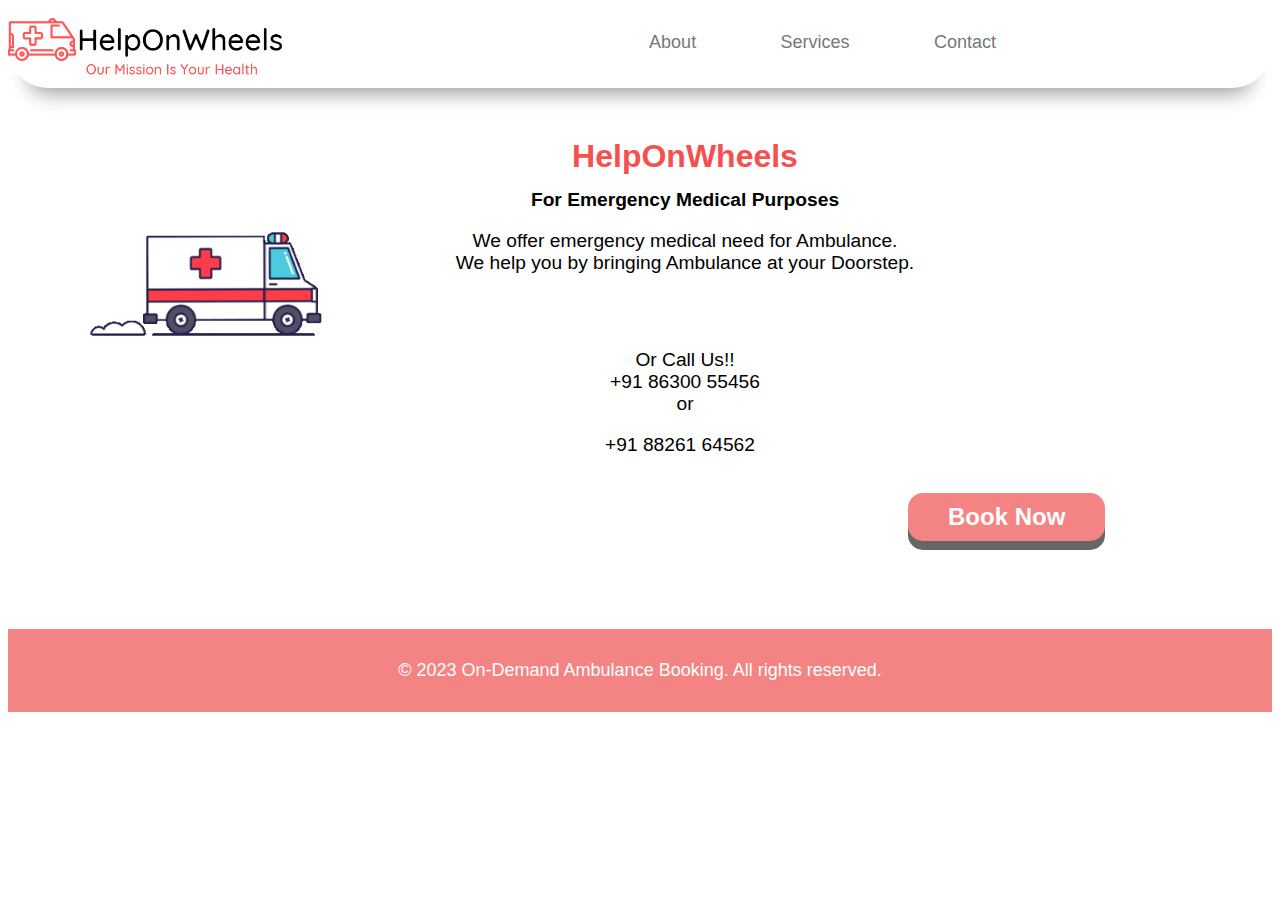
<file: index.html>
<!DOCTYPE html>
<html lang="en" dir="ltr">

<head>
  <meta charset="utf-8">
  <link rel="stylesheet" href="styles.css">
  <title>HelpOnWheels</title>
  <link rel="icon" type="text/css" href="/css/ambu.ico">

</head>

<body>
  <div>
    <div class="container">
      <nav>
        <img src="am2.png" alt="Smiley face" width="275" height="57">
          <ul>
            <a href="about.html"><li style="margin-left: 27.5%;">About</li></a>
            <a href="services.html"><li>Services</li></a>
            <a href="contact.html"><li>Contact</li></a>
          </ul>
      </nav>
    </div>
    <br><br><div>
    <img src="giphy.gif" width="400" height="300"></div>
    
      <div>
      <p>
      <h1 id="h1" style="text-align: center; margin-right: 300px;">HelpOnWheels</h1>
      <p style="text-align: center; margin-right: 300px; font-size: larger;"><b>For Emergency Medical Purposes</b></p>
      <p style="text-align: center; margin-right: 300px; font-family: 'Segoe UI', Tahoma, Geneva, Verdana, sans-serif; font-size: larger;">We offer emergency medical need for Ambulance.<br>We help you by bringing Ambulance at your Doorstep.</p><br><br>
      <p style="text-align: center; margin-right: 300px; font-family: 'Segoe UI', Tahoma, Geneva, Verdana, sans-serif; font-size: larger;">Or Call Us!!<br>+91 86300 55456<br> or</p>
      <p style="text-align: center; margin-right: -80px; font-family: 'Segoe UI', Tahoma, Geneva, Verdana, sans-serif; font-size: larger;">+91 88261 64562</p>
      </p><br></div>
      <div style="margin-left: 900px">
      <a href="Booking.html"><button class="button" style="align-items: center; margin-left: 100x;"><b>Book Now</b></button></a>
      </div>
      <br><br><br>
      <div>
        <br>
        
        </p>
      </div>

     <!-- <div class="box">
        <center>
          <b>We cater with all types of ambulances, whichever you prefer.
          Be it the Bike Ambulances.
          Or the Air Ambulance, we got you covered.
          We allow customers to quickly and easily book an ambulance in emergency situations. With just a few clicks on this website, customers can request an ambulance</b>
          </center>
      </div>-->
      <footer class="aboutfooter">
        <p class="ab">&copy; 2023 On-Demand Ambulance Booking. All rights reserved.</p>
      </footer>
    
  </div>
</body>
</html>
</file>
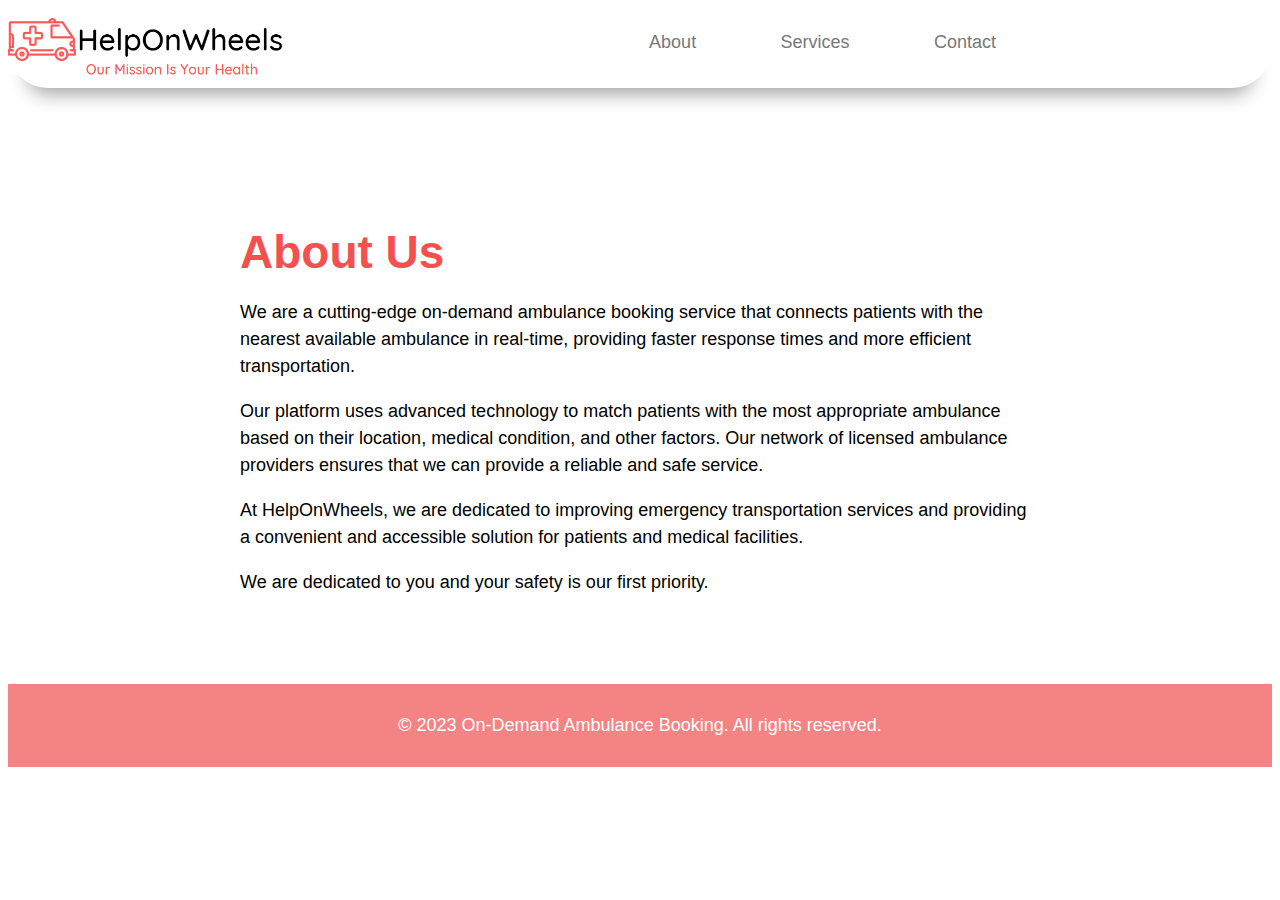
<file: about.html>
<!DOCTYPE html>
<html lang="en" dir="ltr">
  <head>
    <meta charset="utf-8">
    <title>About Us</title>
    <link rel="icon" type="text/css" href="/css/ambu.ico">
    <link rel="stylesheet" href="styles.css"
    </head>
<body>
  <div>
    <div class="container">
      <nav>
        <a href="index.html"><img src="am2.png" alt="Smiley face" width="275" height="57" id="myimg"></a>
         <ul>
            <a href="about.html"><li style="margin-left: 27.5%;">About</li></a>
            <a href="services.html"><li>Services</li></a>
            <a href="contact.html"><li>Contact</li></a>
          </ul>
        </nav>
      </div> 
    </div>
  <br><br>
  
  <main class="aboutmain">
      <h1 class="aboutus">About Us</h1>
      <p class="ab">We are a cutting-edge on-demand ambulance booking service that connects patients with the nearest available ambulance in real-time, providing faster response times and more efficient transportation.</p>
      <p class="ab">Our platform uses advanced technology to match patients with the most appropriate ambulance based on their location, medical condition, and other factors. Our network of licensed ambulance providers ensures that we can provide a reliable and safe service.</p>
      <p class="ab">At HelpOnWheels, we are dedicated to improving emergency transportation services and providing a convenient and accessible solution for patients and medical facilities.</p>
      <p class="ab">We are dedicated to you and your safety is our first priority.</p>
    </main>
    
    <footer class="aboutfooter">
      <p class="ab">&copy; 2023 On-Demand Ambulance Booking. All rights reserved.</p>
    </footer>
  
  </body>
</file>
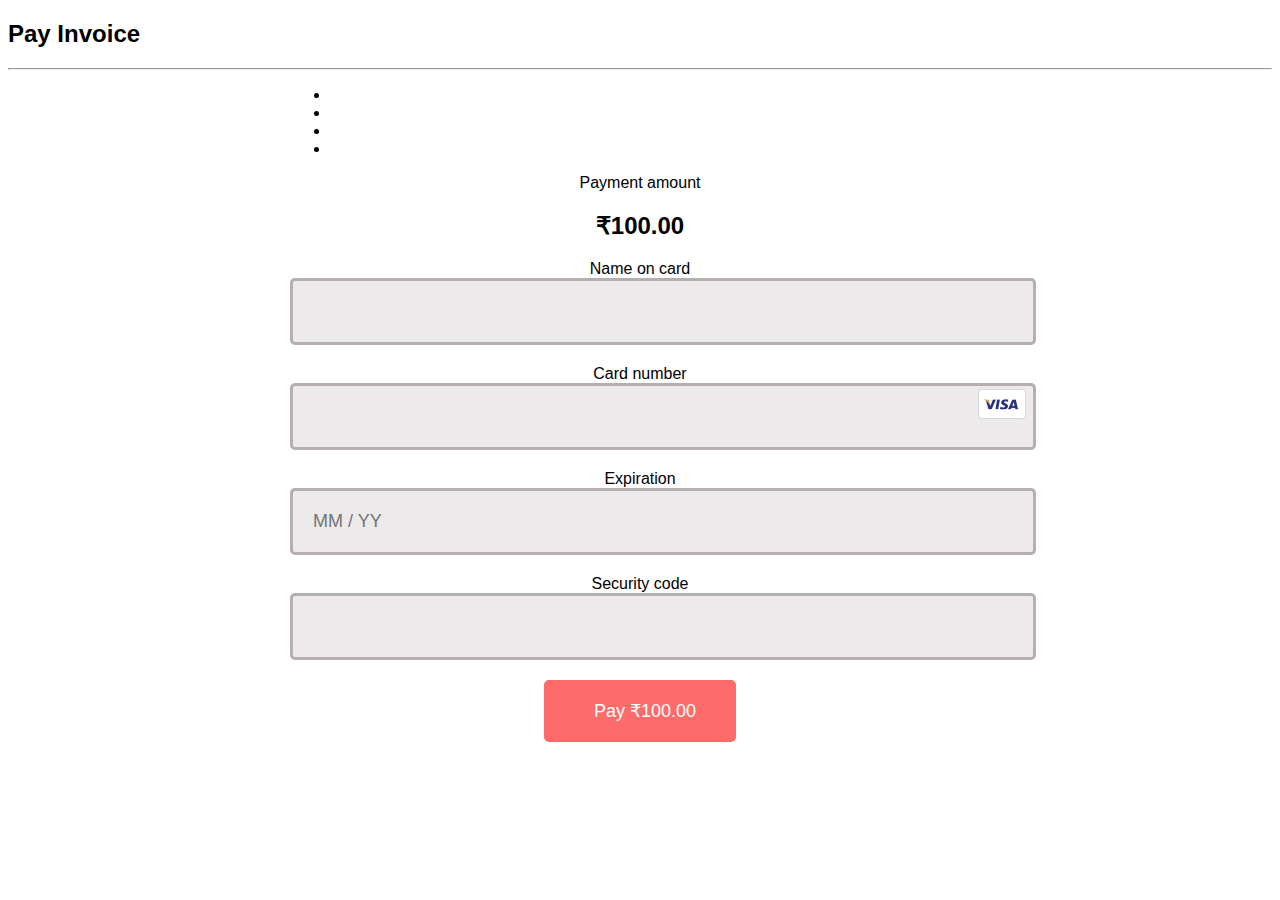
<file: payment.html>
<!doctype html>
<html lang="en" data-bs-theme="auto">
<head>
    <link href="https://cdn.jsdelivr.net/npm/bootstrap@5.3.0-alpha3/dist/css/bootstrap.min.css" rel="stylesheet" integrity="sha384-KK94CHFLLe+nY2dmCWGMq91rCGa5gtU4mk92HdvYe+M/SXH301p5ILy+dN9+nJOZ" crossorigin="anonymous">
    <link href="styles.css" rel="stylesheet">
    <link href="script.js" rel="stylesheet">
    <title>Payments Gateway</title>
</head>

<div class="container py-3">
    <div class="row">
        <div class="col-12 col-sm-8 col-md-6 mx-auto">
            <div id="pay-invoice" class="card">
                <div class="card-body">
                    <div class="card-title">
                        <h2 class="text-center">Pay Invoice</h2>
                    </div>
                    <hr>
                    <form action="" method="post" novalidate="novalidate">
                        <input type="hidden" id="x_first_name" name="x_first_name" value="">
                        <input type="hidden" id="x_last_name" name="x_last_name" value="">
                        <input type="hidden" id="x_card_num" name="x_card_num" value="">
                        <input type="hidden" id="x_exp_date" name="x_exp_date" value="">
                        <div class="form-group text-center">
                            <ul class="list-inline">
                                <li class="list-inline-item"><i class="text-muted fa fa-cc-visa fa-2x"></i></li>
                                <li class="list-inline-item"><i class="fa fa-cc-mastercard fa-2x"></i></li>
                                <li class="list-inline-item"><i class="fa fa-cc-amex fa-2x"></i></li>
                                <li class="list-inline-item"><i class="fa fa-cc-discover fa-2x"></i></li>
                            </ul>
                        </div>
                        <div class="form-group">
                            <label>Payment amount</label>
                            <h2>₹100.00</h2>
                        </div>
                        <div class="form-group has-success">
                            <label for="cc-name" class="control-label">Name on card</label>
                            <input id="cc-name" name="cc-name" type="text" class="form-control cc-name valid" data-val="true" data-val-required="Please enter the name on card" autocomplete="cc-name" aria-required="true" aria-invalid="false" aria-describedby="cc-name-error">
                            <span class="help-block field-validation-valid" data-valmsg-for="cc-name" data-valmsg-replace="true"></span>
                        </div>
                        <div class="form-group">
                            <label for="cc-number" class="control-label">Card number</label>
                            <input id="cc-number" name="cc-number" type="tel" class="form-control cc-number identified visa" value="" data-val="true" data-val-required="Please enter the card number" data-val-cc-number="Please enter a valid card number" autocomplete="cc-number">
                            <span class="help-block" data-valmsg-for="cc-number" data-valmsg-replace="true"></span>
                        </div>
                        <div class="row">
                            <div class="col-6">
                                <div class="form-group">
                                    <label for="cc-exp" class="control-label">Expiration</label>
                                    <input id="cc-exp" name="cc-exp" type="tel" class="form-control cc-exp" value="" data-val="true" data-val-required="Please enter the card expiration" data-val-cc-exp="Please enter a valid month and year" placeholder="MM / YY" autocomplete="cc-exp">
                                    <span class="help-block" data-valmsg-for="cc-exp" data-valmsg-replace="true"></span>
                                </div>
                            </div>
                            <div class="col-6">
                                <label for="x_card_code" class="control-label">Security code</label>
                                <div class="input-group">
                                    <input id="x_card_code" name="x_card_code" type="tel" class="form-control cc-cvc" value="" data-val="true" data-val-required="Please enter the security code" data-val-cc-cvc="Please enter a valid security code" autocomplete="off">
                                    <div class="input-group-addon">
                                        <span class="fa fa-question-circle fa-lg" data-toggle="popover" data-container="body" data-html="true" data-title="Security Code" 
                                        data-content="<div class='text-center one-card'>The 3 digit code on back of the card..<div class='visa-mc-cvc-preview'></div></div>"
                                        data-trigger="hover"></span>
                                    </div>
                                </div>
                            </div>
                        </div>
                        <div>
                            <a href="loading.html">
                            <button id="payment-button" type="submit" class="btn btn-lg btn-success btn-block">
                                <i class="fa fa-lock fa-lg"></i>&nbsp;
                                <span id="payment-button-amount">Pay ₹100.00</span>
                                <span id="payment-button-sending" style="display:none;">Sending…</span>
                            </button>
                            </a>
                        </div>
                    </form>
                </div>
            </div>
        </div>
    </div>
</div>
</html>
</file>
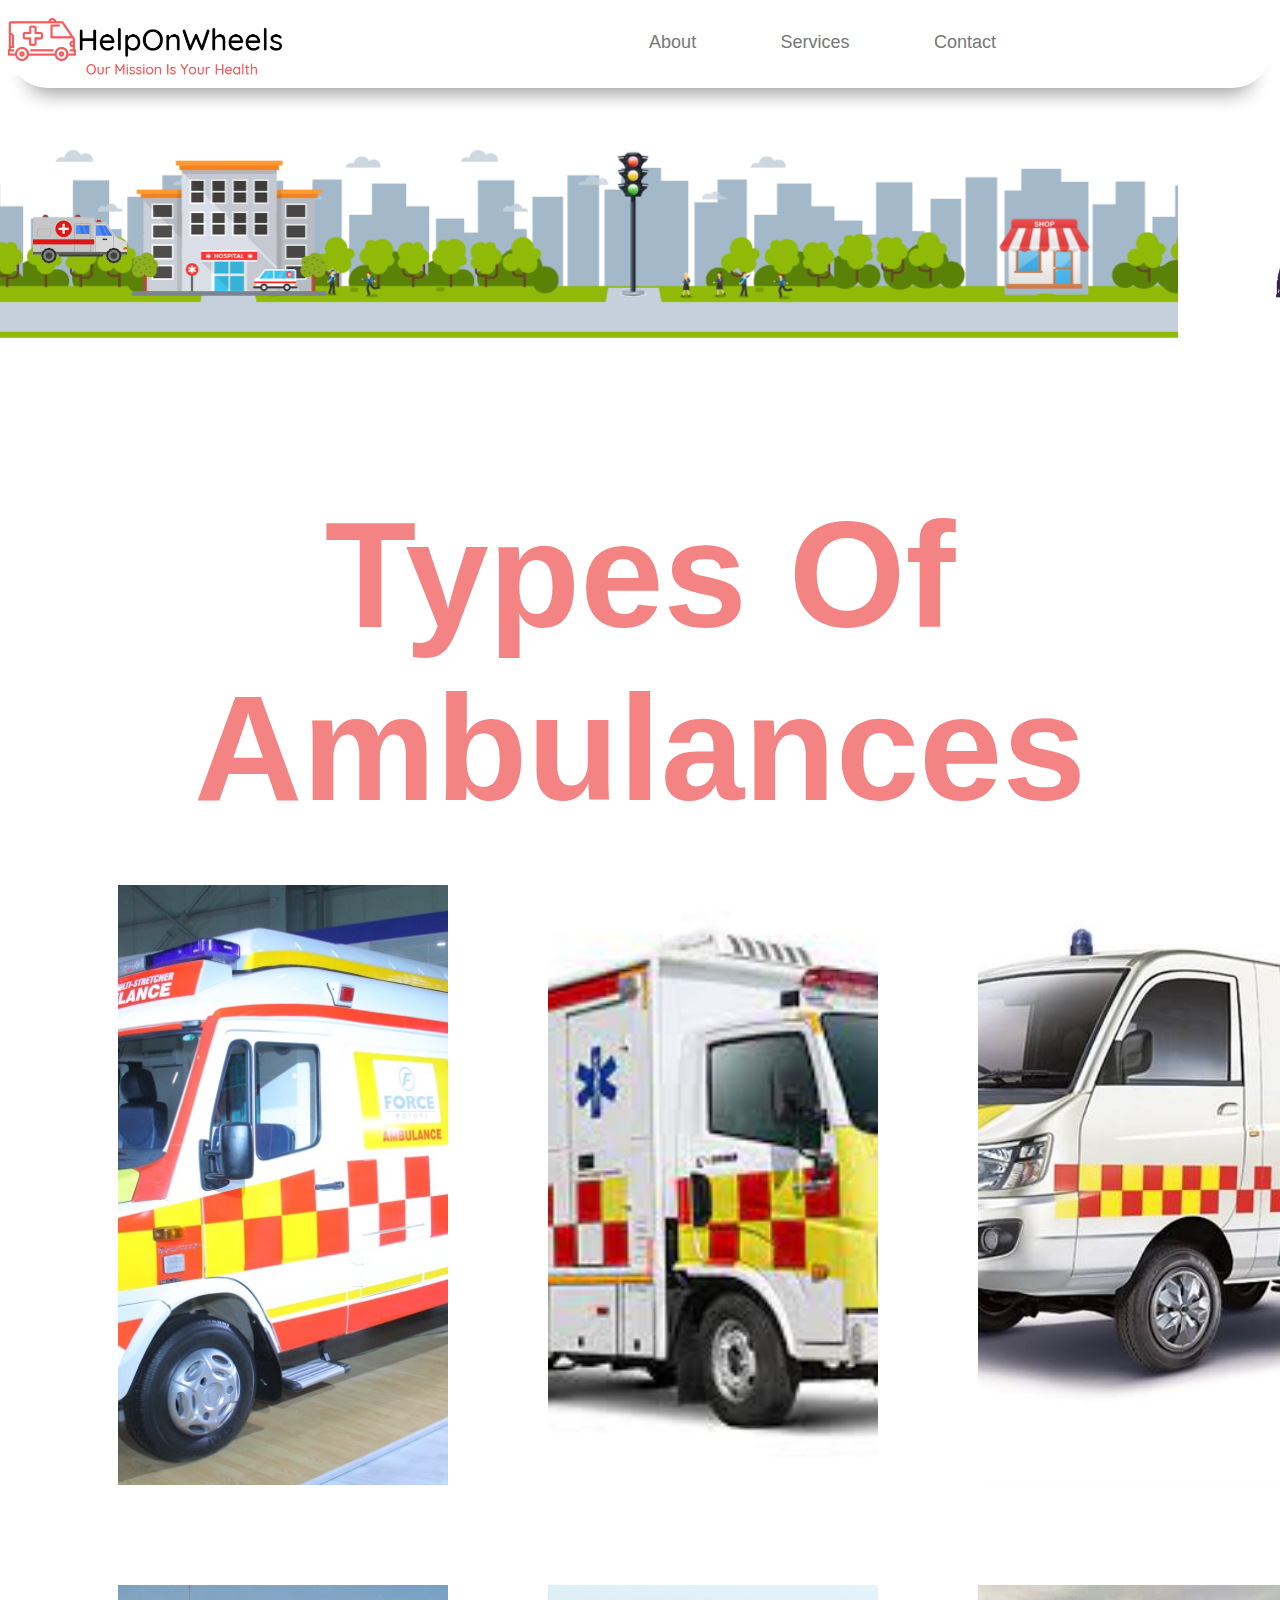
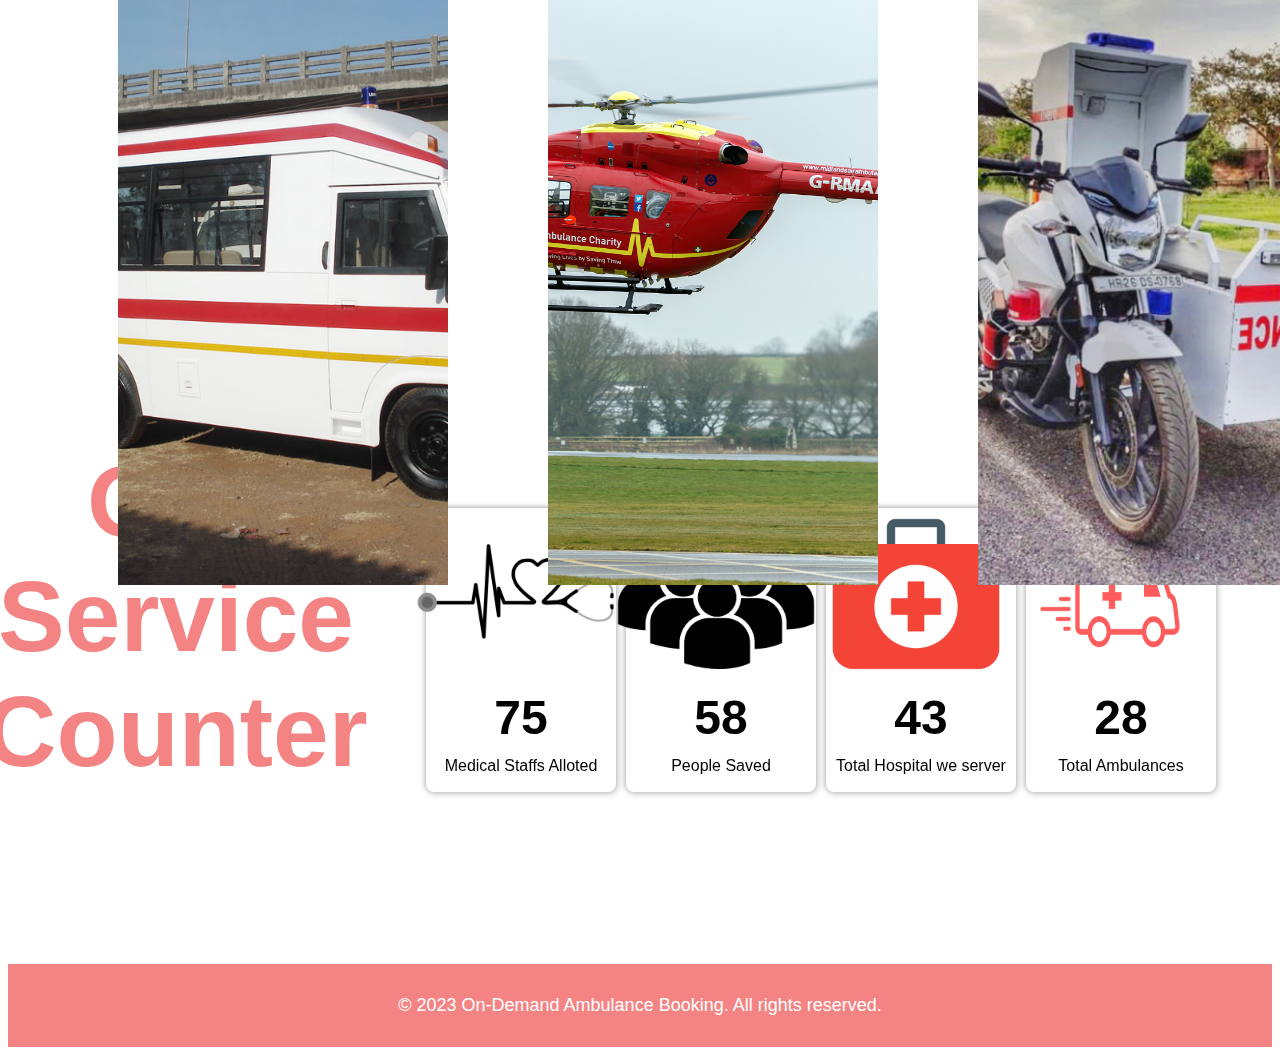
<file: services.html>
<!DocType html>
<html lang="en" dir="ltr">
  <head>
    <meta charset="utf-8">
    <title>Our Services</title>
    <link rel="icon" type="text/css" href="/css/ambu.ico">
    <link rel="stylesheet" href="servicestyles.css">
  </head>
  <body>
    <div>
      <div class="container">
        <nav>
          <a href="index.html"><img src="am2.png" alt="Smiley face" width="275" height="57" id="myimg"></a>
          <ul>
            <a href="about.html"><li style="margin-left: 27.5%;">About</li></a>
            <a href="services.html"><li>Services</li></a>
            <a href="contact.html"><li>Contact</li></a>
          </ul>
        </nav>
      </div>
    </div>
    <link
      rel="stylesheet"
      href="https://cdnjs.cloudflare.com/ajax/libs/font-awesome/6.0.0-beta2/css/all.min.css"
    />
    <!-- Google Fonts -->
    <link
      href="https://fonts.googleapis.com/css2?family=Poppins:wght@400;600&display=swap"
      rel="stylesheet"
    />
 
  </head>

  <body class="animmation">
    
    <div class='surface'></div>
    <div class='cycle'>
        <img src='./animation_service/aniambulance.png' alt="Cycle" style="width:100%">
    </div>
    <div class='bus'>
        <img src='./animation_service/van.png' alt="Bus" style="width:100%">
    </div>
    
</body>
<div>
  <div class="wrapperctr">
    <h1 class="counter-heading">Our Service Counter</h1>    
      <div class="containerctr">
        <img src="counter/doc.png" width="200" height="200" class="imgctr">
        <span class="num" data-val="365">000</span>
        <span class="text">Medical Staffs Alloted</span>
      </div>

      <div class="containerctr">
        <img src="counter/ppl.png" width="200" height="200" class="imgctr">
        <span class="num" data-val="290">000</span>
        <span class="text">People Saved</span>
      </div>

      <div class="containerctr">
        <img src="counter/hospit.png" width="200" height="200" class="imgctr">
        <span class="num" data-val="219">000</span>
        <span class="text">Total Hospital we server</span>
      </div>

      <div class="containerctr">
        <img src="counter/ambul.png" width="200" height="200" class="imgctr">
        <span class="num" data-val="140">000</span>
        <span class="text">Total Ambulances</span>
      </div>
    </div>
  </div>
    <!--Ambulance service-->
    <h1 class="project-heading">Types Of Ambulances</h1>
    <div class="project">
    <div class="project-container">
      <div class="project-card">
          <img src="ambulance_pics/BLS.jpg" class="project-img" alt="">
          <div class="project-content">
              <h1 class="project-title">Basic Life Support Ambulance</h1>
              <p class="project-info">
                It provides enhanced medical assistance to their clients during transportation.
              </p>
              <div class="project-btn-grp">
                <button type="button" onclick="location.href='Booking.html'" class="project-btn github">Book Now</button>
            </div>
          </div>
      </div>
      <div class="project-card">
          <img src="ambulance_pics/ALS.jpg" class="project-img" alt="">
          <div class="project-content">
              <h1 class="project-title">Advanced Life Support Ambulance</h1>
              <p class="project-info">
              It has a paramedic on board, along with an Emergency Medical Technician.
              </p>
              <div class="project-btn-grp">
                <button type="button" onclick="location.href='Booking.html'" class="project-btn github">Book Now</button>
            </div>
          </div>
      </div>
      <div class="project-card">
          <img src="ambulance_pics/PTA.jpg" class="project-img" alt="">
          <div class="project-content">
              <h1 class="project-title">Patient Transport Ambulance</h1>
              <p class="project-info">
               It is a non-emergency transport service that undertakes patient transport for pre-arranged hospital visits and medical appointments.
              </p>
              <div class="project-btn-grp">
                <button type="button" onclick="location.href='Booking.html'" class="project-btn github">Book Now</button>
              </div>
          </div>
      </div>
  </div>
    <div class="project-container">
      <div class="project-card">
        <img src="ambulance_pics/MORAMB.jpg" class="project-img" alt="">
        <div class="project-content">
            <h1 class="project-title">Mortuary Ambulance</h1>
            <p class="project-info">
             It is used for transportation of the dead body from any place.
            </p>
            <div class="project-btn-grp">
              <button type="button" onclick="location.href='Booking.html'" class="project-btn github">Book Now</button>
          </div>
        </div>
    </div>
    <div class="project-card">
        <img src="ambulance_pics/airamb.jpg" class="project-img" alt="">
        <div class="project-content">
            <h1 class="project-title">Air Ambulance</h1>
            <p class="project-info">
              It  is a specially outfitted helicopter or fixed-wing aircraft that transports injured or sick people in a medical emergency or over distances or terrain impractical for a conventional ground ambulance.
            </p>
            <div class="project-btn-grp">
              <button type="button" onclick="location.href='Booking.html'" class="project-btn github">Book Now</button>
          </div>
        </div>
    </div>
    <div class="project-card">
        <img src="ambulance_pics/bikeambul.jpg" class="project-img" alt="">
        <div class="project-content">
            <h1 class="project-title">Bike Ambulance</h1>
            <p class="project-info">
              It is equipped with various emergency care medical items such as stethoscope, pulse oxymeter, bandages, and IV normal saline apart from basic drugs.
            </p>
            <div class="project-btn-grp">
              <button type="button" onclick="location.href='Booking.html'" class="project-btn github">Book Now</button>
          </div>
        </div>
      </div>
    </div>
  </div>
  <footer class="Servicefooter">
    <p class="ab">&copy; 2023 On-Demand Ambulance Booking. All rights reserved.</p>
  </footer>
    <!-- Script -->
  <script type="text/javascript">
  let valueDisplays = document.querySelectorAll(".num");
  let interval = 4000;

  valueDisplays.forEach((valueDisplay) => {
    let startValue = 0;
    let endValue = parseInt(valueDisplay.getAttribute("data-val"));
    let duration = Math.floor(interval / endValue);
    let counter = setInterval(function () {
      startValue += 1;
      valueDisplay.textContent = startValue;
      if (startValue == endValue) {
        clearInterval(counter);
      }
    }, duration);
  });
  </script>
  </body>
  </body>
</html>
</file>
<file: styles.css>
body{
    font-family: 'Segoe UI', Tahoma, Geneva, Verdana, sans-serif;
}
img{
    float: left;
    margin-left: -10px;
}

nav{
    background: #ffbdc9;
    background: #fff;
    border-radius: 50px; padding: 10px; 
    box-shadow: 0 25px 20px -20px rgba(0, 0, 0, 0.4);
    height: 60px;
}
nav ul li{
    list-style: none;
    display: inline-block;
    padding: 12px 35px;
    margin: 10px;
    font-size: 18px;
    font-weight: 500;
    color: #777;
    cursor: pointer;
   position: relative;
    z-index: 2;
    margin-top: -30px;
    margin-left: 0%;
    }
    nav ul li::after{
        content: '';
        background: #f44566;
        width: 100%;
        height: 100%;
        border-radius: 30px;
        position: absolute;
        top: 100%;
        left: 50%;
        transform: translate(-50%, -50%);
        z-index: -1;
        opacity: 0;
        transition: top 0.5s, opacity 0.5s;
        }
        nav ul li:hover{
            color: #fff;
            }
            nav ul li:hover::after{ opacity: 1;
            top: 50%;
            }
a{
    color: black;
}
#h1{
    font-family: 'Segoe UI', Tahoma, Geneva, Verdana, sans-serif; 
    color: #F55050; 
    line-height: 70%; 
    border-color: black;
}
#h3{
    font-family: 'Segoe UI', Tahoma, Geneva, Verdana, sans-serif; 
    color: #F48484; 
    line-height: 70%;
}
.button {
    padding: 10px 40px;
    font-size: 24px;
    text-align: center;
    cursor: pointer;
    outline: none;
    color: #fff;
    background-color: #F48484;
    border: none;
    border-radius: 15px;
    box-shadow: 0 9px #666;
    
  }
  
  .button:hover 
  {
    background-color: #666;
  }
  
  .button:active {
    background-color: #666;
    box-shadow: 0 5px #666;
    transform: translateY(4px);
}
#myimg{
    float:left;
}
#myp{
    font-family: Segoe UI;
}
#mylink{
    color:white;
}
#mybody{
    background-color:#2c3c6c;
}
#mybody2{
    background-color: #d3bbdb;
}
#h7{
    color:black;
}
#mybody2{
    background-color: #d3bbdb;
}
#mybody3{
    background-color: white;
}
#white{
    color: black;
}
#h72
{
    color: black;
    font-family: 'Segoe UI', Tahoma, Geneva, Verdana, sans-serif;
}
#myp2{
    font-family: system-ui, -apple-system, BlinkMacSystemFont, 'Segoe UI', Roboto, Oxygen, Ubuntu, Cantarell, 'Open Sans', 'Helvetica Neue', sans-serif; 
    color:  #31c5fe;  
    border-color: black;
    font-size: larger;
}
#hr{
    width: 100px;
    height: 2px;
    border: 2px solid #F55050;
    border-radius: 1px;
}
.buttont {
    padding: 0px 90px;
    font-size: 10px;
    text-align: center;
    cursor: pointer;
    outline: none;
    color: #fff;
    background-color: #31c5fe;
    border: none;
    border-radius: 9px;
  }
  
  .buttont:hover 
  {
    background-color: #F48484;
  }
  
  .buttont:active {
    background-color: #F48484;
    transform: translateY(4px);
}

/*about section */


.aboutmain {
  max-width: 800px;
  margin: 50px auto;
  padding: 20px;
}

.aboutus {
  font-size: 46px;
  color: #F55050;
  margin-bottom: 20px;
}

.ab {
  font-size: 18px;
  line-height: 1.5;
}

.aboutfooter {
  background-color: #F48484;
  color: #fff;
  padding: 10px;
  text-align: center;
}
/*about ends here */

/*contact section starts here */

#contact {
    background-color: #ffffff;
    padding: 80px 0;
  }
  
  #contact h2 {
    margin-top: -100px;
    text-align: center;
    font-size: 60px;
    margin-bottom: 50px;
    color: #F55050;
  }
  
  .contactdes{
    font-size: 21px;
    text-align: center;
  }
  .contact-options {
    display: flex;
    justify-content: space-around;
    align-items: center;
    flex-wrap: wrap;
  }
  
  .contact-option {
    text-align: center;
    margin-bottom: 50px;
    max-width: 350px;

  }
  
  .contact-option i {
    font-size: 60px;
    margin-bottom: 20px;
    color: #ff6b6b;
    animation: pulse 1.5s infinite;

  }
  
  .contact-option h4 {
    font-size: 24px;
    margin-bottom: 10px;
  }
  
  .contact-option p {
    font-size: 18px;
  }
  
  @keyframes pulse {
    0% {
      transform: scale(1);
    }
    50% {
      transform: scale(1.1);
    }
    100% {
      transform: scale(1);
    }
  }
  
  form {
    max-width: 700px;
    margin: 0 auto;
    text-align: center;
    position: relative;

  }
  
  form input,
  form textarea {
    display: block;
    width: 100%;
    padding: 20px;
    border: none;
    border-radius: 5px;
    margin-bottom: 20px;
    font-size: 18px;
    border: 3px solid #b7afaf;
    background-color: #eceaea;
  }
  
  form input:focus,
  form textarea:focus {
    outline: none;
  }
  
  form button {
    background-color: #ff6b6b;
    color: #fff;
    border: none;
    border-radius: 5px;
    padding: 20px 40px;
    font-size: 18px;
    cursor: pointer;
    transition: all 0.3s ease-in-out;
  }
  
  form button:hover {
    background-color: #fff;
    color: #ff6b6b;
    border: 2px
  }
/*contact ends here */
#hr2{
  width: 50px;
  height: 2px;
  border: 2px solid #ff6b6b;
  border-radius: 1px;
}
/*payments page*/
.input-group-addon {
  background-color: transparent;
  border-left: 0;
}

.cc-number.identified {
  background-repeat: no-repeat;
background-position-y: 3px;
background-position-x: 99%;
}

.cc-number.visa {
  background-image: url([data-uri]);
}
.cc-number.mastercard {
  background-image: url([data-uri]);
}
.cc-number.amex {
  background-image: url([data-uri]);
}
.cc-number.discover {
  background-image: url([data-uri]);
}

.one-card > div {
  height: 150px;
  background-position: center center;
  background-repeat: no-repeat;
}

.two-card > div {
  height: 80px;
  background-position: center center;
  background-repeat: no-repeat;
  background-size: contain;
  width: 48%;
}

.two-card div.amex-cvc-preview {
  float: right;
}


.amex-cvc-preview {
  background-image:url([data-uri]);
}

.visa-mc-cvc-preview {
  background-image:url([data-uri]);

}

.alert{
  width:100%;
  background: #ff6b6b;
  padding: 10px 20px;
  border-radius: 5px  ;
  margin-left: -200px;
  color: #fff;
  font-size: 20px;
  display: none;
}
.box{
  width: 800px;
  height: 250px;
  border-radius: 10px;
  margin-left: 650px;
  background-image: linear-gradient(to right,#39B5E0, #E90064);
  font-family: 'Segoe UI', Tahoma, Geneva, Verdana, sans-serif;
  font-size: large;
  color: #fff;
  margin-top: 5px;
}
.p3
{
  text-align: center;
  margin-top: 20px;

}
</file>
<file: servicestyles.css>
body{
  font-family: 'Segoe UI', Tahoma, Geneva, Verdana, sans-serif;
}
img{
  float: left;
  margin-left: -10px;
}

nav{
  background: #ffbdc9;
  background: #fff;
  border-radius: 50px; padding: 10px; 
  box-shadow: 0 25px 20px -20px rgba(0, 0, 0, 0.4);
  height: 60px;
}
nav ul li{
  list-style: none;
  display: inline-block;
  padding: 12px 35px;
  margin: 10px;
  font-size: 18px;
  font-weight: 500;
  color: #777;
  cursor: pointer;
 position: relative;
  z-index: 2;
  margin-top: -30px;
  margin-left: 0%;
  }
  nav ul li::after{
      content: '';
      background: #f44566;
      width: 100%;
      height: 100%;
      border-radius: 30px;
      position: absolute;
      top: 100%;
      left: 50%;
      transform: translate(-50%, -50%);
      z-index: -1;
      opacity: 0;
      transition: top 0.5s, opacity 0.5s;
      }
      nav ul li:hover{
          color: #fff;
          }
          nav ul li:hover::after{ opacity: 1;
          top: 50%;
          }
a{
  color: black;
}
#h1{
  font-family: 'Segoe UI', Tahoma, Geneva, Verdana, sans-serif; 
  color: #F55050; 
  line-height: 70%; 
  border-color: black;
}
#h3{
  font-family: 'Segoe UI', Tahoma, Geneva, Verdana, sans-serif; 
  color: #F48484; 
  line-height: 70%;
}
.button {
  padding: 10px 40px;
  font-size: 24px;
  text-align: center;
  cursor: pointer;
  outline: none;
  color: #fff;
  background-color: #F48484;
  border: none;
  border-radius: 15px;
  box-shadow: 0 9px #666;
}

.button:hover 
{
  background-color: #666;
}

.button:active {
  background-color: #666;
  box-shadow: 0 5px #666;
  transform: translateY(4px);
}
#myimg{
  float:left;
}
#myp{
  font-family: Segoe UI;
}
#mylink{
  color:white;
}
#mybody{
  background-color:#2c3c6c;
}
#mybody2{
  background-color: #d3bbdb;
}
#h7{
  color:black;
}
#mybody2{
  background-color: #d3bbdb;
}
#mybody3{
  background-color: white;
}
#white{
  color: black;
}
#h72
{
  color: black;
  font-family: 'Segoe UI', Tahoma, Geneva, Verdana, sans-serif;
}
#myp2{
  font-family: system-ui, -apple-system, BlinkMacSystemFont, 'Segoe UI', Roboto, Oxygen, Ubuntu, Cantarell, 'Open Sans', 'Helvetica Neue', sans-serif; 
  color:  #31c5fe;  
  border-color: black;
  font-size: larger;
}
#hr{
  width: 100px;
  height: 2px;
  border: 2px solid #F55050;
  border-radius: 1px;
}
.buttont {
  padding: 0px 90px;
  font-size: 10px;
  text-align: center;
  cursor: pointer;
  outline: none;
  color: #fff;
  background-color: #31c5fe;
  border: none;
  border-radius: 9px;
}

.buttont:hover 
{
  background-color: #F48484;
}

.buttont:active {
  background-color: #F48484;
  transform: translateY(4px);
}
/*animation of ambulance */
  .surface{
      height:300px;
      width:140%;
      display:block;
      position:relative;
      bottom:50px;
      left:-600px;
      background: url('./animation_service/surface.png');
      background-repeat: repeat-x;
      overflow: hidden;
      z-index:-1;
      animation : moveRight 10s linear infinite;
  }
  .cycle{
      position: absolute;
      top:175px;
      left:2%;
      width:10%;
      z-index:-1;
      animation : moveCycle 10s linear infinite;
  }
  .bus{
      position: absolute;
      top:260px;
      left:100%;
      width:8%;
      z-index:0;
      animation: suspension 2s linear infinite,moveBus 12s linear infinite;
  }

  @keyframes moveRight{ 100% {transform: none;}}
  @keyframes moveCycle{ 100% {transform : translateX(2000px)}}
  @keyframes moveBus{ 100% {transform : translateX(-2200px)}}

  @keyframes suspension { 
      100% { transform: translateY(-1px)}
      50% { transform: translateY(1px)}
      25% { transform: translateY(-1px)}

  }
/*animation ends here */
/*ambulance*/
.project{
  display: grid;
  grid-gap: 100px;
}
.project-heading{
  font-size: 150px;
  background: #fff;
  text-transform: capitalize;
  text-align: center;
  margin-bottom: 50px;
  color: #F48484;
  background-clip: text;
  -webkit-background-clip: text;
  -webkit-text-stroke: 8px transparent;
}

.project-container{
  position:relative;
  width: 80vw;
  transform: translate(-50%, -50%);
  top: 50%;
  bottom:-100%;
  left: 50%;
  display: flex;
  justify-content: space-around;
  gap: 100px;
}

.project-card{
  height: 600px;
  width: 900px;
  position: relative;
  display: flex;
}

.project-img{
  width: 100%;
  height: 100%;
  position: absolute;
  top: 0;
  left: 0;
  object-fit: cover;
  transition: .5s;
}

.project-content{
  position: relative;
  padding: 40px;
  color: #000000;
  transition: .5s;
  opacity: 0;
  font-style: oblique;
}

.project-title{
  font-size: 50px;
  text-transform: capitalize;
  text-align: center;
  font-weight: 300;
}

.project-info{
  margin: 40px;
  font-size: 20px;
  line-height: 30px;
  text-align: center;
}

.project-btn-grp{
  display: grid;
  grid-template-columns: repeat(2, 1fr);
  grid-gap: 20px;
}

.project-btn{
  height: 40px;
  text-transform: capitalize;
  font-size: 18px;
  border: none;
  background: #F48484;
  color: #fff;
  cursor: pointer;
}

.project-card:hover .project-img{
  filter: blur(20px);
}

.project-card:hover .project-content{
  opacity: 1;
}
/*End*/
/*Counter cc*/
.counter-heading{
  margin-top: 0px;
  font-size: 100px;
  background: #fff;
  text-transform: capitalize;
  text-align: center;
  color: #F48484;
  background-clip: text;
  -webkit-background-clip: text;
  -webkit-text-stroke: 8px transparent; 
}
.counter {
  box-sizing: border-box;
  font-family: "Poppins", sans-serif;
  }
  .wrapperctr {
  position: absolute;
  width: 100vw;
  transform: translate(-50%, -50%);
  top: 250%;
  bottom: -200%;;
  left: 45%;
  display: flex;
  justify-content: space-around;
  gap: 10px;
  align-items: center;
  }
  .containerctr {
  width: 28vmin;
  height: 28vmin;
  display: flex;
  flex-direction: column;
  justify-content: space-around;
  padding: 1em 0;
  position: relative;
  font-size: 16px;
  border-radius: 0.5em;
     backdrop-filter: blur(10px);
  
  box-shadow: -1px -1px 4px #aaa9a9a2,
                1px 1px 7px rgba(147, 149, 151, 0.671);
  }
  .imgctr {
    margin-top: -40px;
    align-content: center;
    align-self: center;
  }
  span.num {
  color: #020202;
  display: grid;
  place-items: center;
  font-weight: 600;
  font-size: 3em;
  margin-top: -25px;
  }
  span.text {
  color: #000000;
  font-size: 1em;
  text-align: center;
  pad: 0.7em 0;
  font-weight: 400;
  line-height: 0;
  }
  
/*counter css end */
/* Footer Start */
.ab {
  font-size: 18px;
  line-height: 1.5;
}

.Servicefooter {
  margin-top: 30%;
  background-color: #F48484;
  color: #fff;
  padding: 10px;
  text-align: center;
}
/* Footer ends */
@media screen and (max-width: 1024px) {
  .wrapperctr {
    width: 85vw;
  }
  .containerctr {
    height: 26vmin;
    width: 26vmin;
    font-size: 12px;
  }
  }
  @media screen and (max-width: 768px) {
  .wrapperctr {
    width: 90vw;
    flex-wrap: wrap;
    gap: 30px;
  }
  .containerctr {
    width: calc(50% - 40px);
    height: 30vmin;
    margin-bottom: 25px;
    font-size: 14px;
  }
  }
  @media screen and (max-width: 480px) {
  .wrapperctr {
    gap: 15px;
  }
  .containerctr {
    width: 100%;
    height: 25vmin;
    font-size: 8px;
    margin-bottom: 25px;
  }
}
</file>
